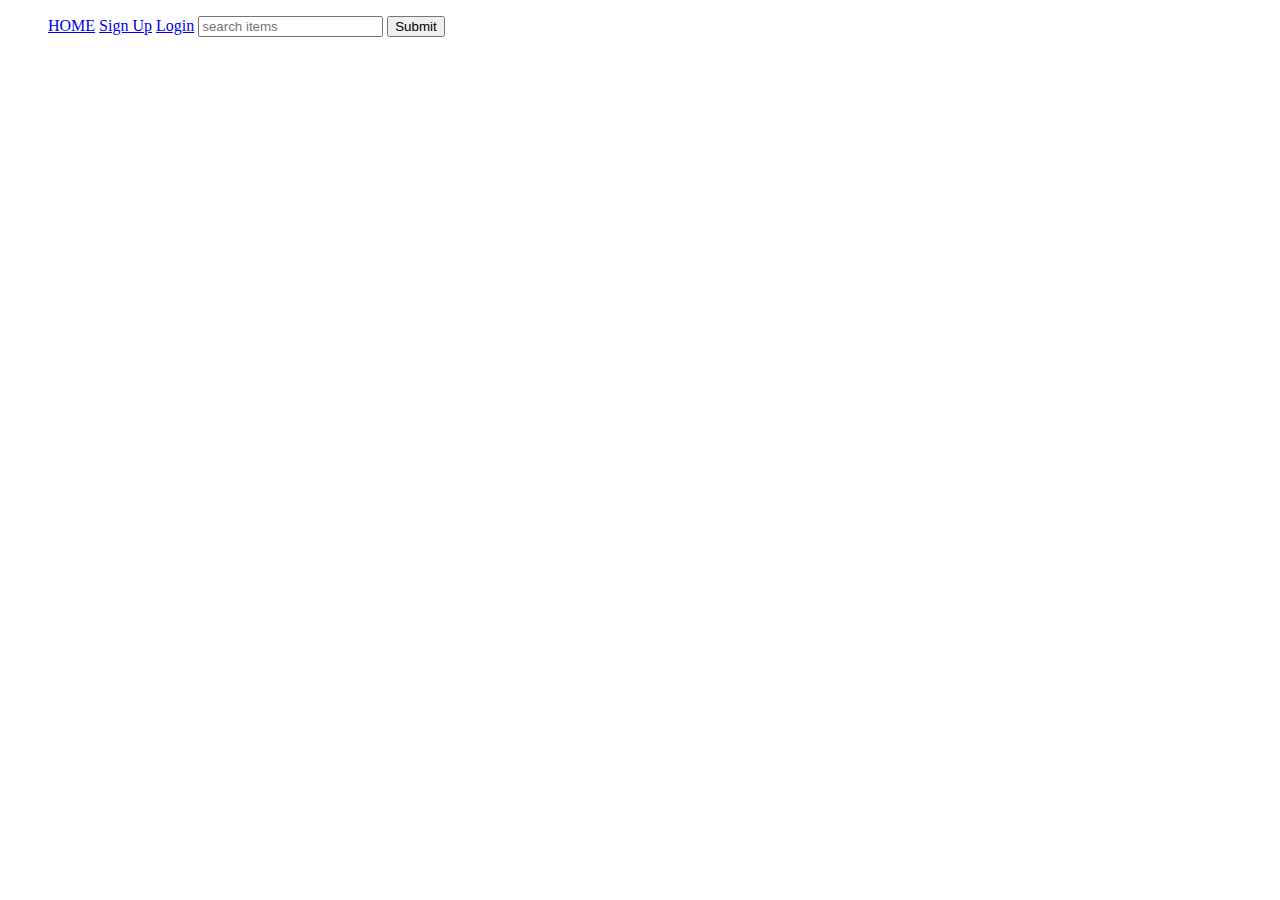
<file: exp1/index.html>
<!DOCTYPE html>
    <head>
        <title>PagePage</title>
    </head>
    <body>
        <ul>
            <a href="/index.html">HOME</a>
            <a href="/signup.html">Sign Up</a>
            <a href="/login.html">Login</a>
    
            <input
                type="text"
                placeholder="search items"/>
            <input
                type="submit"/>
        </ul>
    </body>
</html>
</file>
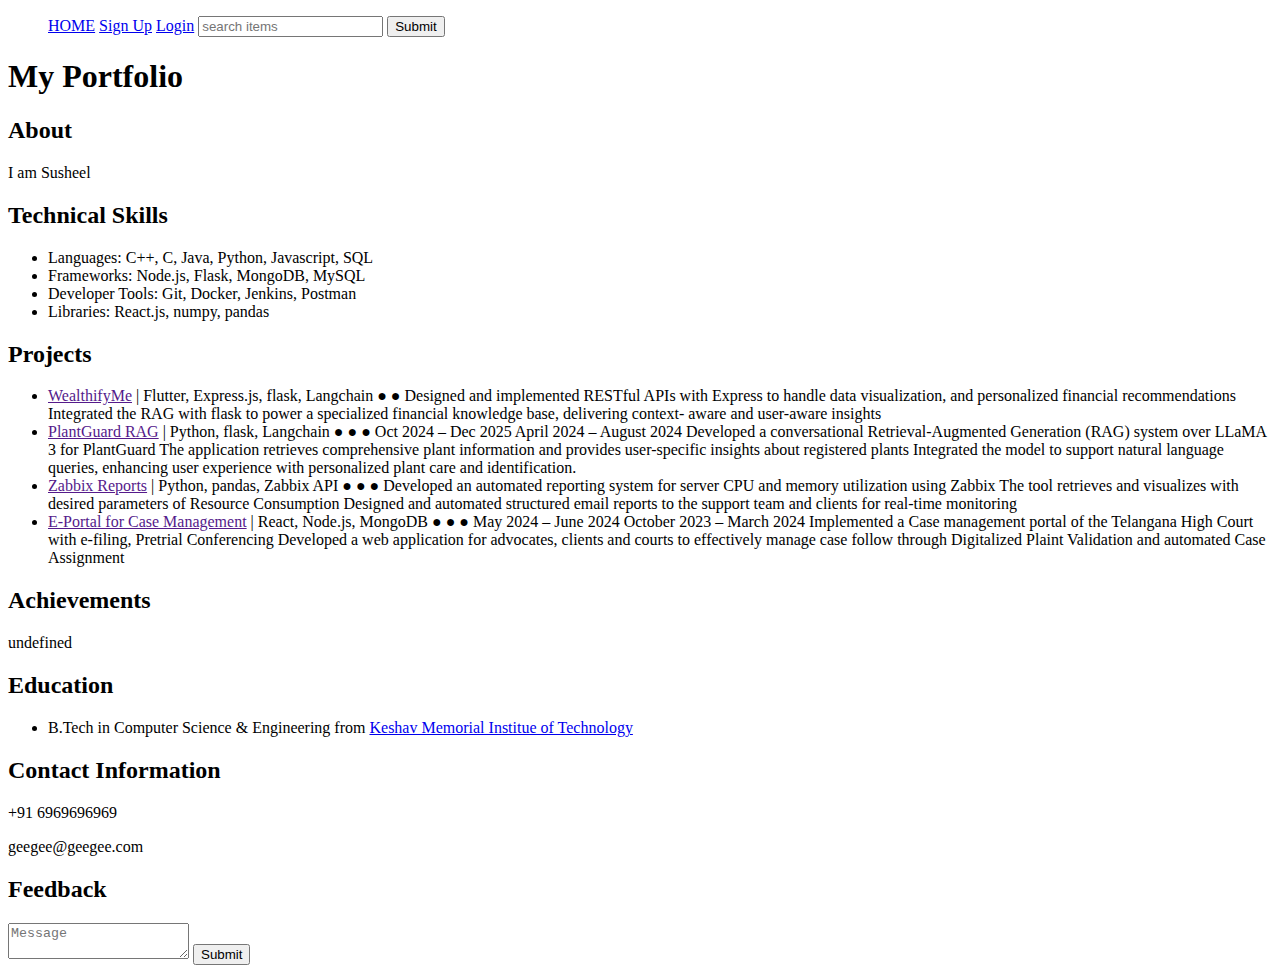
<file: exp2/index.html>
<!DOCTYPE html>

<head>
    <title>PagePage</title>
</head>

<body>
    <div>
        <ul>
            <a href="index.html">HOME</a>
            <a href="signup.html">Sign Up</a>
            <a href="login.html">Login</a>

            <input type="text" placeholder="search items" />
            <input type="submit" />
        </ul>
    </div>
    <h1>My Portfolio</h1>
    <div>
        <h2>About</h2>
        <p>I am Susheel</p>
    </div>
    <div>
        <h2>Technical Skills</h2>
        <ul>
            <li>Languages: C++, C, Java, Python, Javascript, SQL</li>
            <li>Frameworks: Node.js, Flask, MongoDB, MySQL</li>
            <li>Developer Tools: Git, Docker, Jenkins, Postman</li>
            <li>Libraries: React.js, numpy, pandas</li>
        </ul>

    </div>
    <div>
        <h2>Projects</h2>
        <ul>
            <li><a href="">WealthifyMe</a> | Flutter, Express.js, flask, Langchain
                ●
                ●
                Designed and implemented RESTful APIs with Express to handle data visualization, and
                personalized financial recommendations
                Integrated the RAG with flask to power a specialized financial knowledge base, delivering context-
                aware and user-aware insights</li>
            <li><a href="">PlantGuard RAG</a> | Python, flask, Langchain
                ●
                ●
                ●
                Oct 2024 – Dec 2025
                April 2024 – August 2024
                Developed a conversational Retrieval-Augmented Generation (RAG) system over LLaMA 3 for
                PlantGuard
                The application retrieves comprehensive plant information and provides user-specific insights about
                registered plants
                Integrated the model to support natural language queries, enhancing user experience with personalized
                plant care and identification.</li>
            <li><a href="">Zabbix Reports</a> | Python, pandas, Zabbix API
                ●
                ●
                ●
                Developed an automated reporting system for server CPU and memory utilization using Zabbix
                The tool retrieves and visualizes with desired parameters of Resource Consumption
                Designed and automated structured email reports to the support team and clients for real-time monitoring
            </li>
            <li><a href="">E-Portal for Case Management</a> | React, Node.js, MongoDB
                ●
                ●
                ●
                May 2024 – June 2024
                October 2023 – March 2024
                Implemented a Case management portal of the Telangana High Court with e-filing, Pretrial Conferencing
                Developed a web application for advocates, clients and courts to effectively manage case follow through
                Digitalized Plaint Validation and automated Case Assignment</li>
        </ul>
    </div>
    <div>
        <h2>Achievements</h2>
        <p>undefined</p>
    </div>
    <div>
        <h2>Education</h2>
        <ul>
            <li>B.Tech in Computer Science & Engineering from <a href="https://kmit.in/">Keshav Memorial Institue of Technology</a></li>
        </ul>
    </div>
    <div>
        <h2>Contact Information</h2>
        <p>+91 6969696969</p>
        <p>geegee@geegee.com</p>
    </div>

    <div>
        <h2>Feedback</h2>
        <form>
            <textarea 
                placeholder="Message"></textarea>
            <input
                type="submit"
                placeholder="Submit"/>
        </form>
    </div>

</body>

</html>
</file>
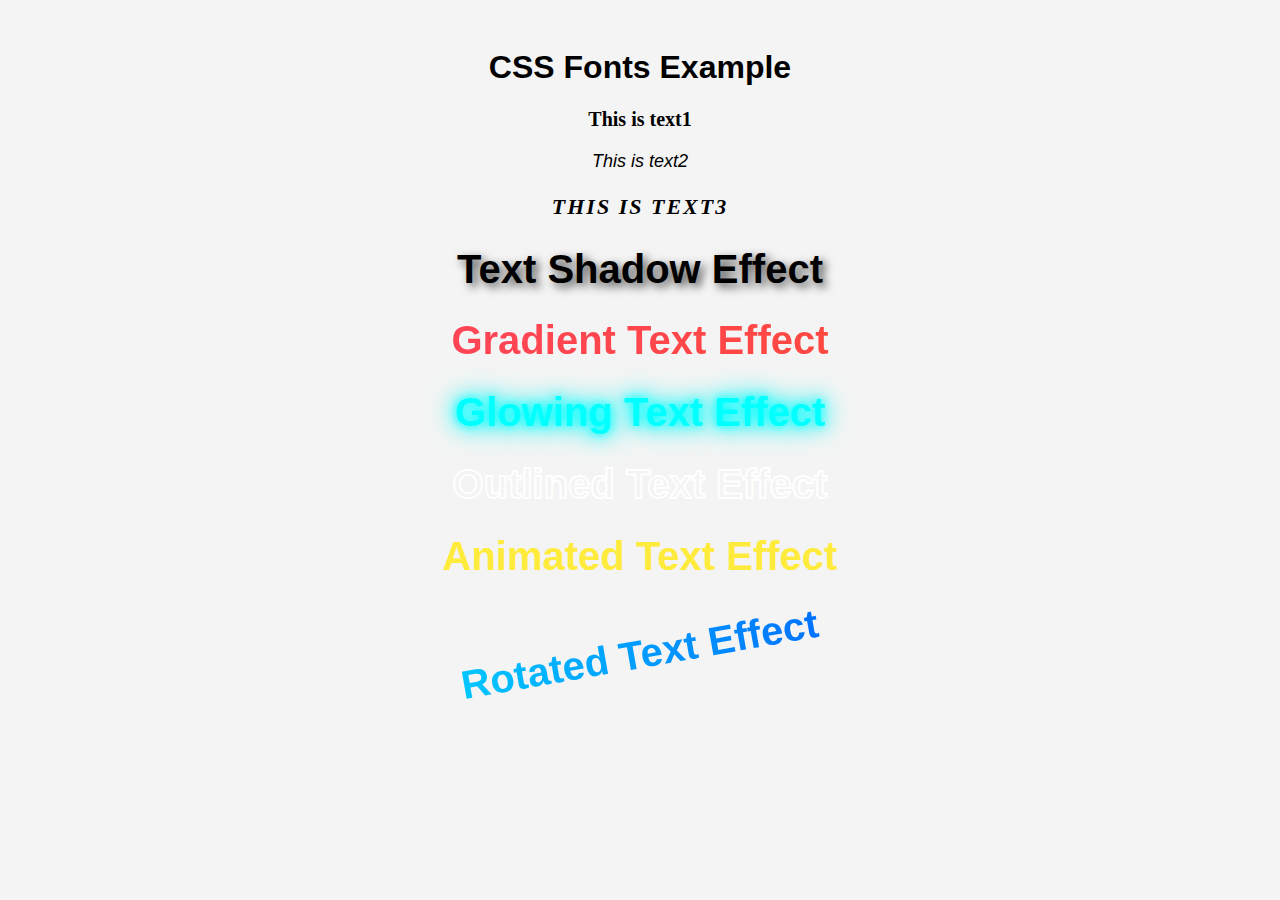
<file: 14022025/font.html>
<!DOCTYPE html>
<html lang="en">
<head>
    <meta charset="UTF-8">
    <meta name="viewport" content="width=device-width, initial-scale=1.0">
    <title>CSS Fonts Example</title>
    <link rel="stylesheet" href="style.css">
</head>
<body>
    <h1>CSS Fonts Example</h1>
    <p class="one">This is text1 </p>
    <p class="two">This is text2</p>
    <p class="three">This is text3</p>
    <h1 class="shadow">Text Shadow Effect</h1>
    <h1 class="gradient">Gradient Text Effect</h1>
    <h1 class="glow">Glowing Text Effect</h1>
    <h1 class="outline">Outlined Text Effect</h1>
    <h1 class="animate">Animated Text Effect</h1>
    <h1 class="rotate">Rotated Text Effect</h1>
</body>
</html>
</file>
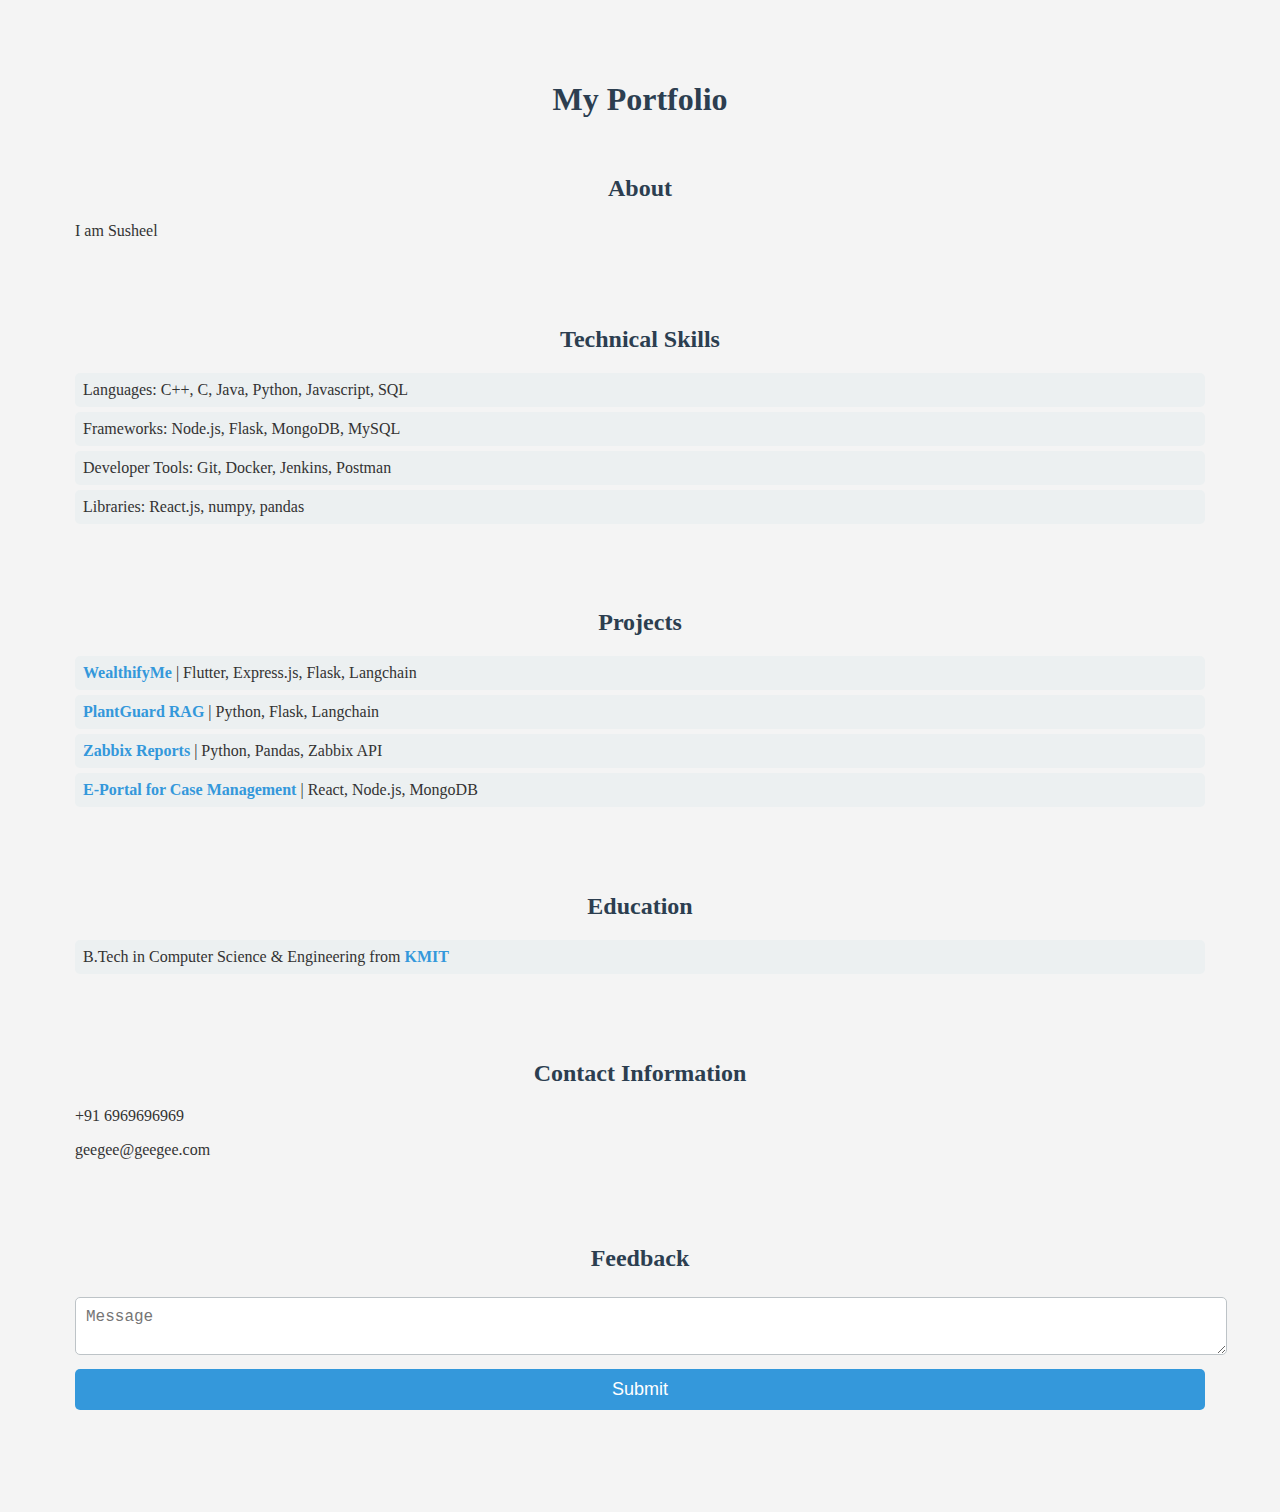
<file: 18022025/external_css_portfolio.html>
<!DOCTYPE html>
<html>
<head>
    <title>My Portfolio</title>
    <link rel="stylesheet" type="text/css" href="portfolio_styles.css"> 
</head>
<body>
    <h1>My Portfolio</h1>
    <div>
        <h2>About</h2>
        <p>I am Susheel</p>
    </div>
    <div>
        <h2>Technical Skills</h2>
        <ul>
            <li>Languages: C++, C, Java, Python, Javascript, SQL</li>
            <li>Frameworks: Node.js, Flask, MongoDB, MySQL</li>
            <li>Developer Tools: Git, Docker, Jenkins, Postman</li>
            <li>Libraries: React.js, numpy, pandas</li>
        </ul>
    </div>
    <div>
        <h2>Projects</h2>
        <ul>
            <li><a href="#">WealthifyMe</a> | Flutter, Express.js, Flask, Langchain</li>
            <li><a href="#">PlantGuard RAG</a> | Python, Flask, Langchain</li>
            <li><a href="#">Zabbix Reports</a> | Python, Pandas, Zabbix API</li>
            <li><a href="#">E-Portal for Case Management</a> | React, Node.js, MongoDB</li>
        </ul>
    </div>
    <div>
        <h2>Education</h2>
        <ul>
            <li>B.Tech in Computer Science & Engineering from <a href="https://kmit.in/">KMIT</a></li>
        </ul>
    </div>
    <div>
        <h2>Contact Information</h2>
        <p>+91 6969696969</p>
        <p>geegee@geegee.com</p>
    </div>
    <div>
        <h2>Feedback</h2>
        <form>
            <textarea placeholder="Message"></textarea>
            <input type="submit" value="Submit"/>
        </form>
    </div>
</body>
</html>
</file>
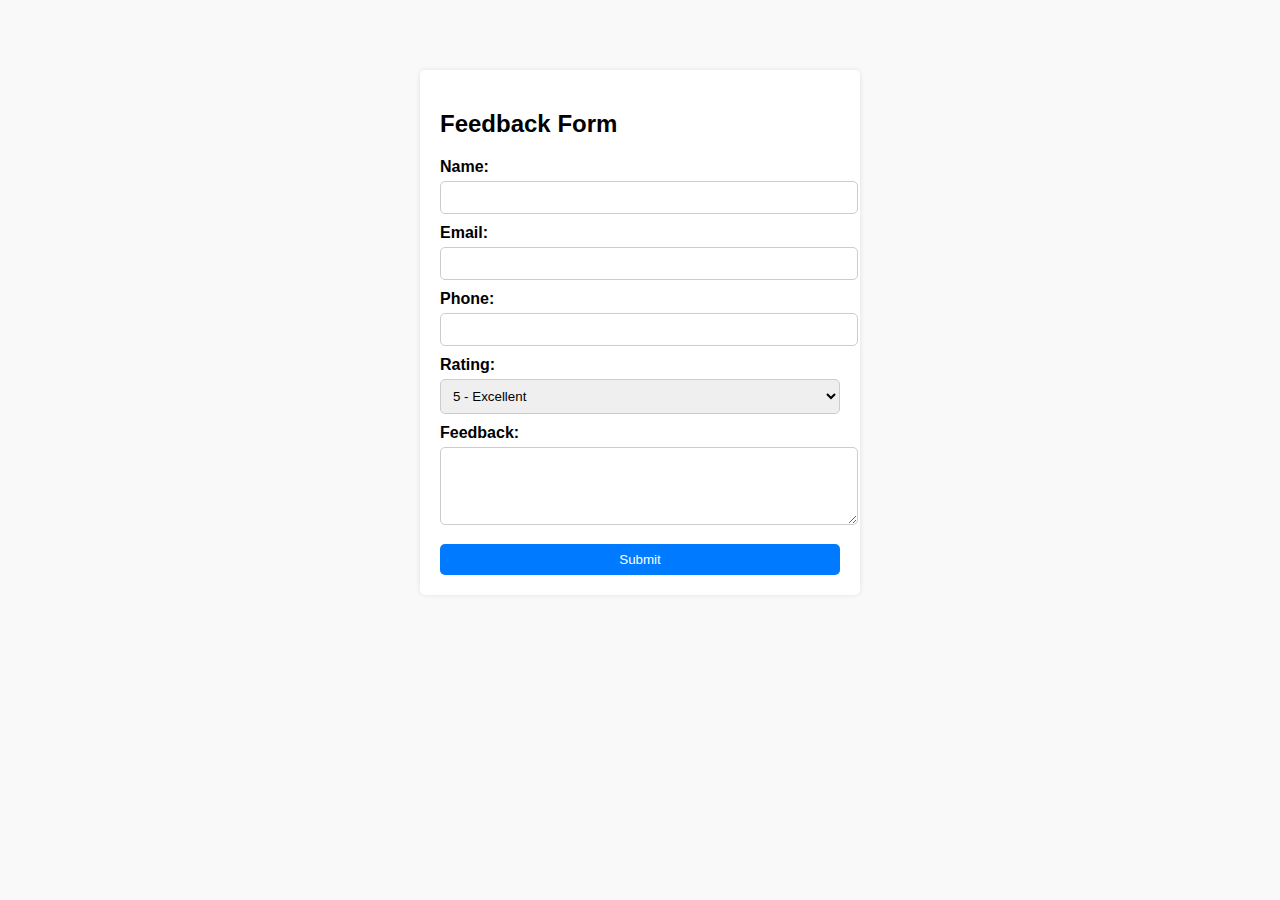
<file: 18022025/feedback_form.html>
<!DOCTYPE html>
<html>

<head>
    <title>Feedback Form</title>
    <link rel="stylesheet" type="text/css" href="feedback_styles.css">
    <!-- <style>
        body {
            font-family: Arial, sans-serif;
            background-color: #f9f9f9;
            margin: 50px;
            padding: 20px;
        }

        .container {
            background: white;
            padding: 20px;
            border-radius: 5px;
            box-shadow: 0px 0px 5px rgba(0, 0, 0, 0.1);
            max-width: 400px;
            margin: auto;
        }

        label {
            font-weight: bold;
            display: block;
            margin-top: 10px;
        }

        input,
        textarea,
        select {
            width: 100%;
            padding: 8px;
            margin-top: 5px;
            border: 1px solid #ccc;
            border-radius: 5px;
        }

        input[type="submit"] {
            background-color: #007bff;
            color: white;
            border: none;
            cursor: pointer;
            margin-top: 15px;
        }

        input[type="submit"]:hover {
            background-color: #0056b3;
        }
    </style> -->
</head>

<body>
    <div class="container">
        <h2>Feedback Form</h2>
        <form>
            <label for="name">Name:</label>
            <input type="text" id="name" name="name" required>

            <label for="email">Email:</label>
            <input type="text" id="email" name="email" required>

            <label for="phone">Phone:</label>
            <input type="number" id="phone" name="phone" required>

            <label for="rating">Rating:</label>
            <select id="rating" name="rating">
                <option value="5">5 - Excellent</option>
                <option value="4">4 - Good</option>
                <option value="3">3 - Average</option>
                <option value="2">2 - Poor</option>
                <option value="1">1 - Very Poor</option>
            </select>

            <label for="feedback">Feedback:</label>
            <textarea id="feedback" name="feedback" rows="4" required></textarea>

            <input type="submit" value="Submit">
        </form>
    </div>
</body>

</html>
</file>
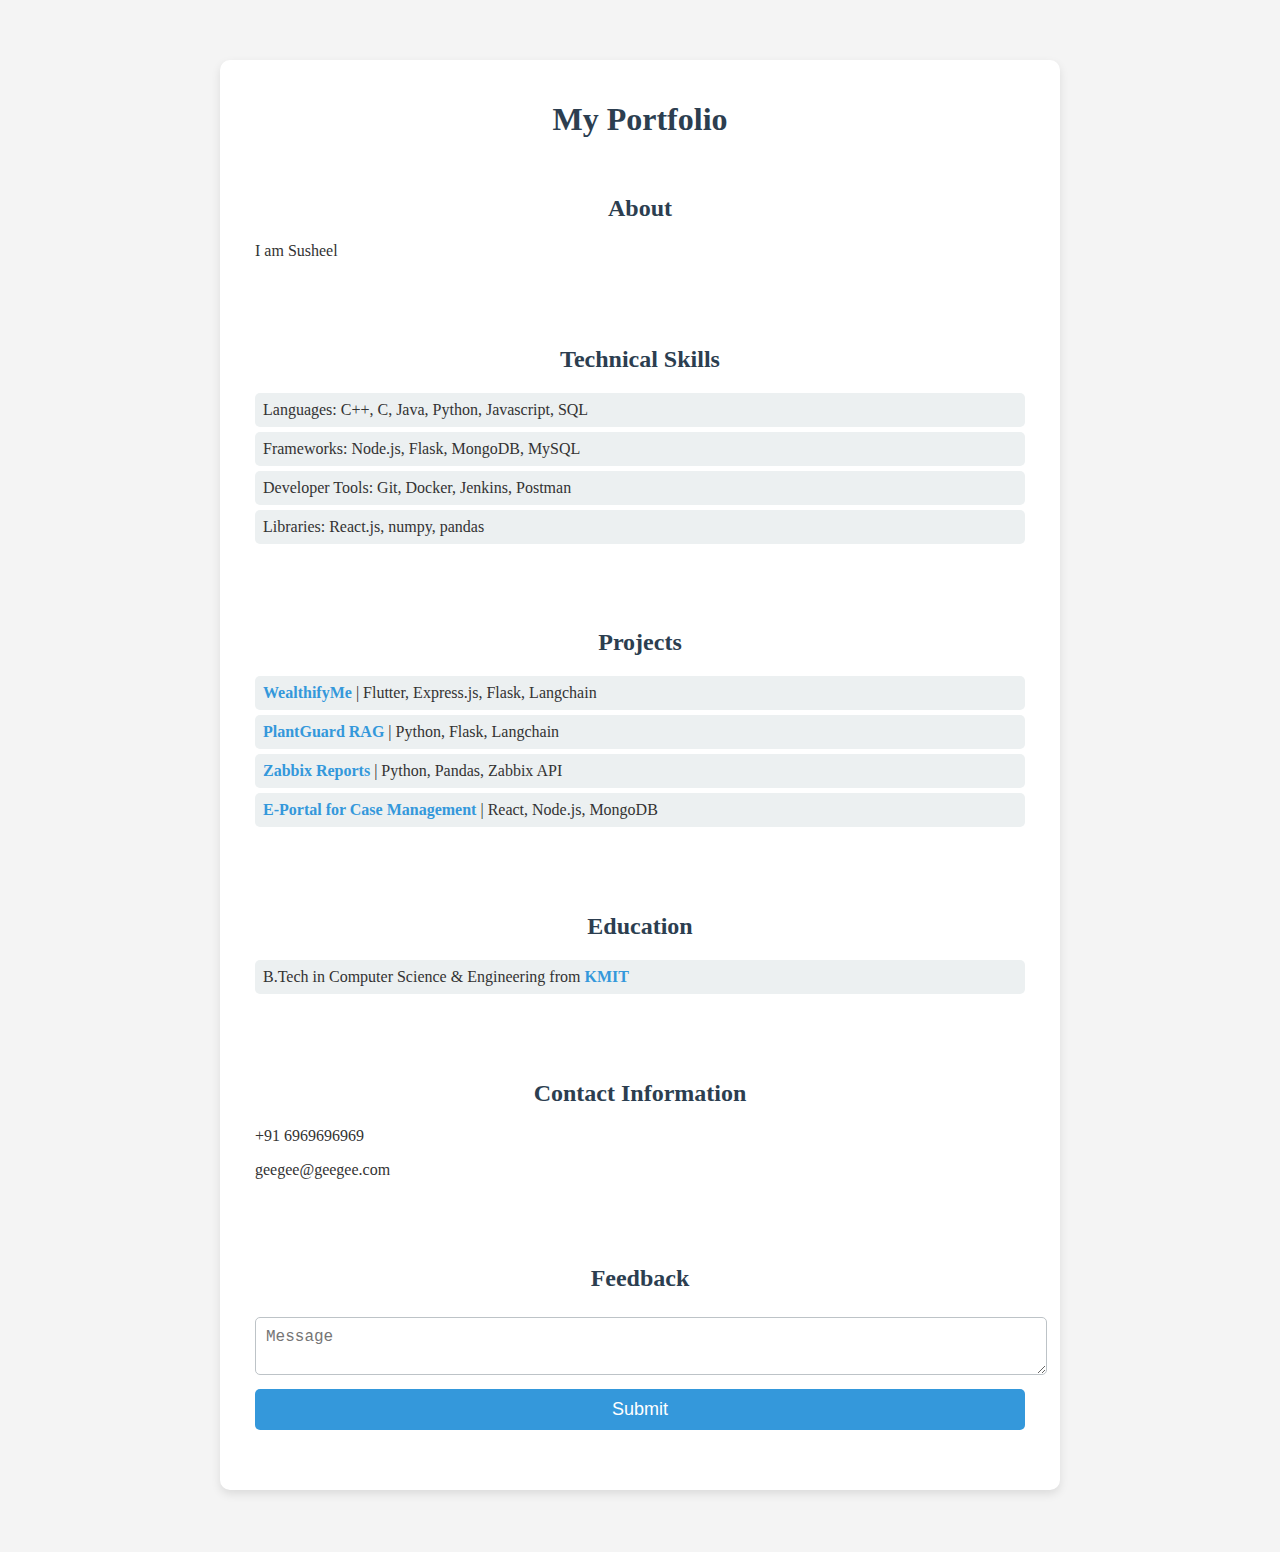
<file: 18022025/internal_css_portfolio.html>
<!DOCTYPE html>
<html>
<head>
    <title>My Portfolio</title>
    <style>
        body {
            font-family: 'Times New Roman', sans-serif;
            margin: 40px;
            padding: 20px;
            background-color: #f4f4f4;
            color: #333;
        }
        h1, h2 {
            color: #2c3e50;
            text-align: center;
        }
        .container {
            max-width: 800px;
            margin: auto;
            background: white;
            padding: 20px;
            border-radius: 10px;
            box-shadow: 0px 4px 10px rgba(0, 0, 0, 0.1);
        }
        div {
            margin-bottom: 20px;
            padding: 15px;
        }
        ul {
            list-style-type: none;
            padding: 0;
        }
        li {
            margin: 5px 0;
            padding: 8px;
            background: #ecf0f1;
            border-radius: 5px;
        }
        a {
            color: #3498db;
            text-decoration: none;
            font-weight: bold;
        }
        a:hover {
            text-decoration: underline;
        }
        input, textarea {
            width: 100%;
            padding: 10px;
            margin: 5px 0;
            border: 1px solid #bdc3c7;
            border-radius: 5px;
            font-size: 16px;
        }
        input[type="submit"] {
            background-color: #3498db;
            color: white;
            border: none;
            cursor: pointer;
            font-size: 18px;
            padding: 10px;
        }
        input[type="submit"]:hover {
            background-color: #2980b9;
        }
    </style>
</head>
<body>
    <div class="container">
        <h1>My Portfolio</h1>
        <div>
            <h2>About</h2>
            <p>I am Susheel</p>
        </div>
        <div>
            <h2>Technical Skills</h2>
            <ul>
                <li>Languages: C++, C, Java, Python, Javascript, SQL</li>
                <li>Frameworks: Node.js, Flask, MongoDB, MySQL</li>
                <li>Developer Tools: Git, Docker, Jenkins, Postman</li>
                <li>Libraries: React.js, numpy, pandas</li>
            </ul>
        </div>
        <div>
            <h2>Projects</h2>
            <ul>
                <li><a href="#">WealthifyMe</a> | Flutter, Express.js, Flask, Langchain</li>
                <li><a href="#">PlantGuard RAG</a> | Python, Flask, Langchain</li>
                <li><a href="#">Zabbix Reports</a> | Python, Pandas, Zabbix API</li>
                <li><a href="#">E-Portal for Case Management</a> | React, Node.js, MongoDB</li>
            </ul>
        </div>
        <div>
            <h2>Education</h2>
            <ul>
                <li>B.Tech in Computer Science & Engineering from <a href="https://kmit.in/">KMIT</a></li>
            </ul>
        </div>
        <div>
            <h2>Contact Information</h2>
            <p>+91 6969696969</p>
            <p>geegee@geegee.com</p>
        </div>
        <div>
            <h2>Feedback</h2>
            <form>
                <textarea placeholder="Message"></textarea>
                <input type="submit" value="Submit">
            </form>
        </div>
    </div>
</body>
</html>
</file>
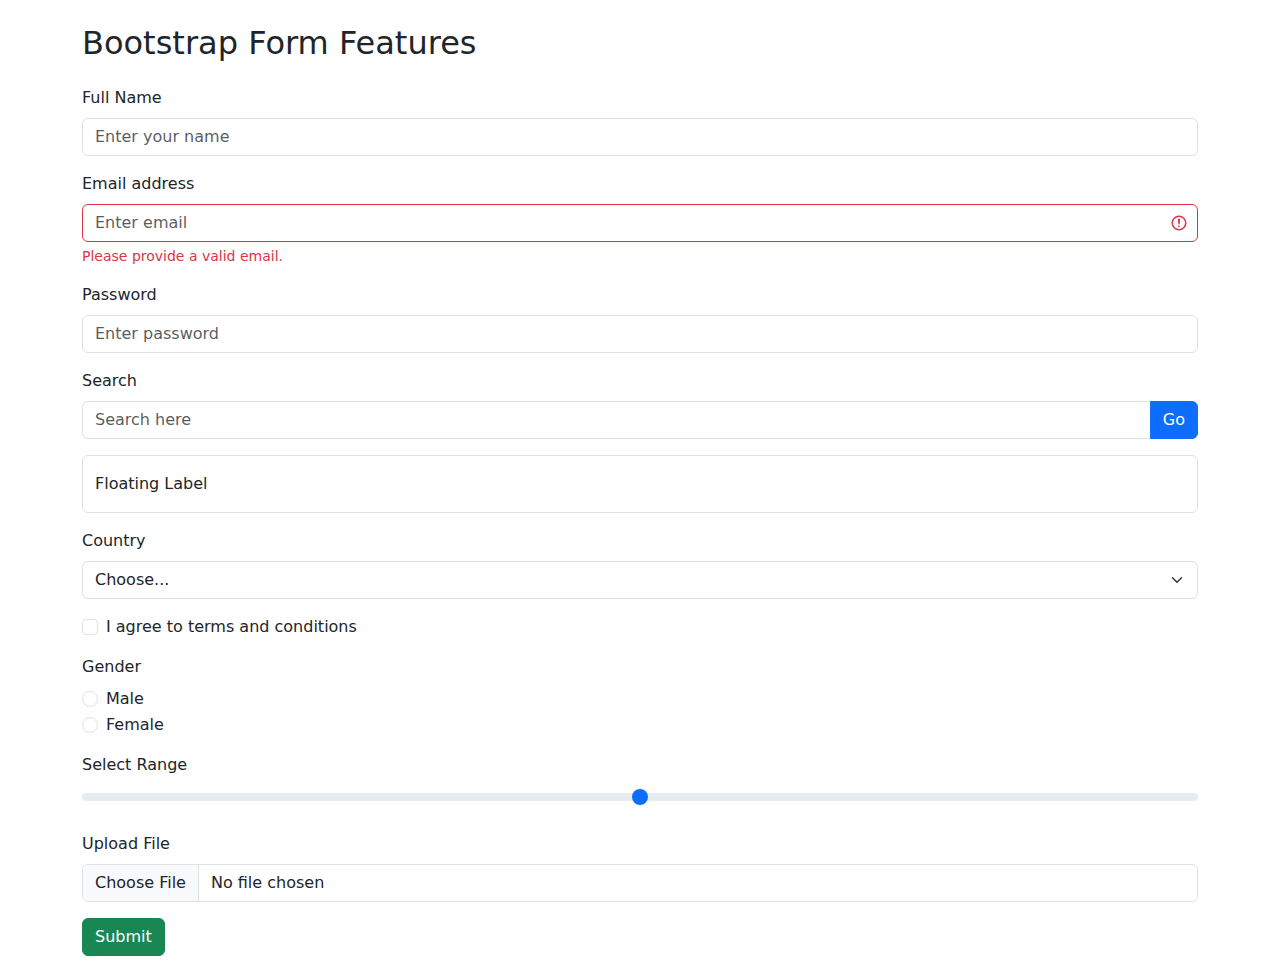
<file: 19022025/FormFeature.html>
<!DOCTYPE html>
<html lang="en">
<head>
    <meta charset="UTF-8">
    <meta name="viewport" content="width=device-width, initial-scale=1">
    <title>Bootstrap Form Example</title>
    <link href="https://cdn.jsdelivr.net/npm/bootstrap@5.3.0/dist/css/bootstrap.min.css" rel="stylesheet">
</head>
<body class="p-4">

    <div class="container">
        <h2 class="mb-4">Bootstrap Form Features</h2>
        <form>
            <!-- Text Input -->
            <div class="mb-3">
                <label for="name" class="form-label">Full Name</label>
                <input type="text" class="form-control" id="name" placeholder="Enter your name">
            </div>

            <!-- Email with Validation -->
            <div class="mb-3">
                <label for="email" class="form-label">Email address</label>
                <input type="email" class="form-control is-invalid" id="email" placeholder="Enter email">
                <div class="invalid-feedback">Please provide a valid email.</div>
            </div>

            <!-- Password -->
            <div class="mb-3">
                <label for="password" class="form-label">Password</label>
                <input type="password" class="form-control" id="password" placeholder="Enter password">
            </div>

            <!-- Input Group (Search Bar with Button) -->
            <div class="mb-3">
                <label class="form-label">Search</label>
                <div class="input-group">
                    <input type="text" class="form-control" placeholder="Search here">
                    <button class="btn btn-primary" type="button">Go</button>
                </div>
            </div>

            <!-- Floating Label -->
            <div class="form-floating mb-3">
                <input type="text" class="form-control" id="floatingInput" placeholder="Floating Label Example">
                <label for="floatingInput">Floating Label</label>
            </div>

            <!-- Select Dropdown -->
            <div class="mb-3">
                <label for="country" class="form-label">Country</label>
                <select class="form-select" id="country">
                    <option selected>Choose...</option>
                    <option value="1">USA</option>
                    <option value="2">Canada</option>
                    <option value="3">UK</option>
                </select>
            </div>

            <!-- Checkbox -->
            <div class="form-check mb-3">
                <input class="form-check-input" type="checkbox" value="" id="agree">
                <label class="form-check-label" for="agree">I agree to terms and conditions</label>
            </div>

            <!-- Radio Buttons -->
            <div class="mb-3">
                <label class="form-label">Gender</label>
                <div class="form-check">
                    <input class="form-check-input" type="radio" name="gender" id="male" value="male">
                    <label class="form-check-label" for="male">Male</label>
                </div>
                <div class="form-check">
                    <input class="form-check-input" type="radio" name="gender" id="female" value="female">
                    <label class="form-check-label" for="female">Female</label>
                </div>
            </div>

            <!-- Range Slider -->
            <div class="mb-3">
                <label for="customRange" class="form-label">Select Range</label>
                <input type="range" class="form-range" id="customRange">
            </div>

            <!-- File Upload -->
            <div class="mb-3">
                <label for="formFile" class="form-label">Upload File</label>
                <input class="form-control" type="file" id="formFile">
            </div>

            <!-- Submit Button -->
            <button type="submit" class="btn btn-success">Submit</button>
        </form>
    </div>

    <script src="https://cdn.jsdelivr.net/npm/bootstrap@5.3.0/dist/js/bootstrap.bundle.min.js"></script>
</body>
</html>
</file>
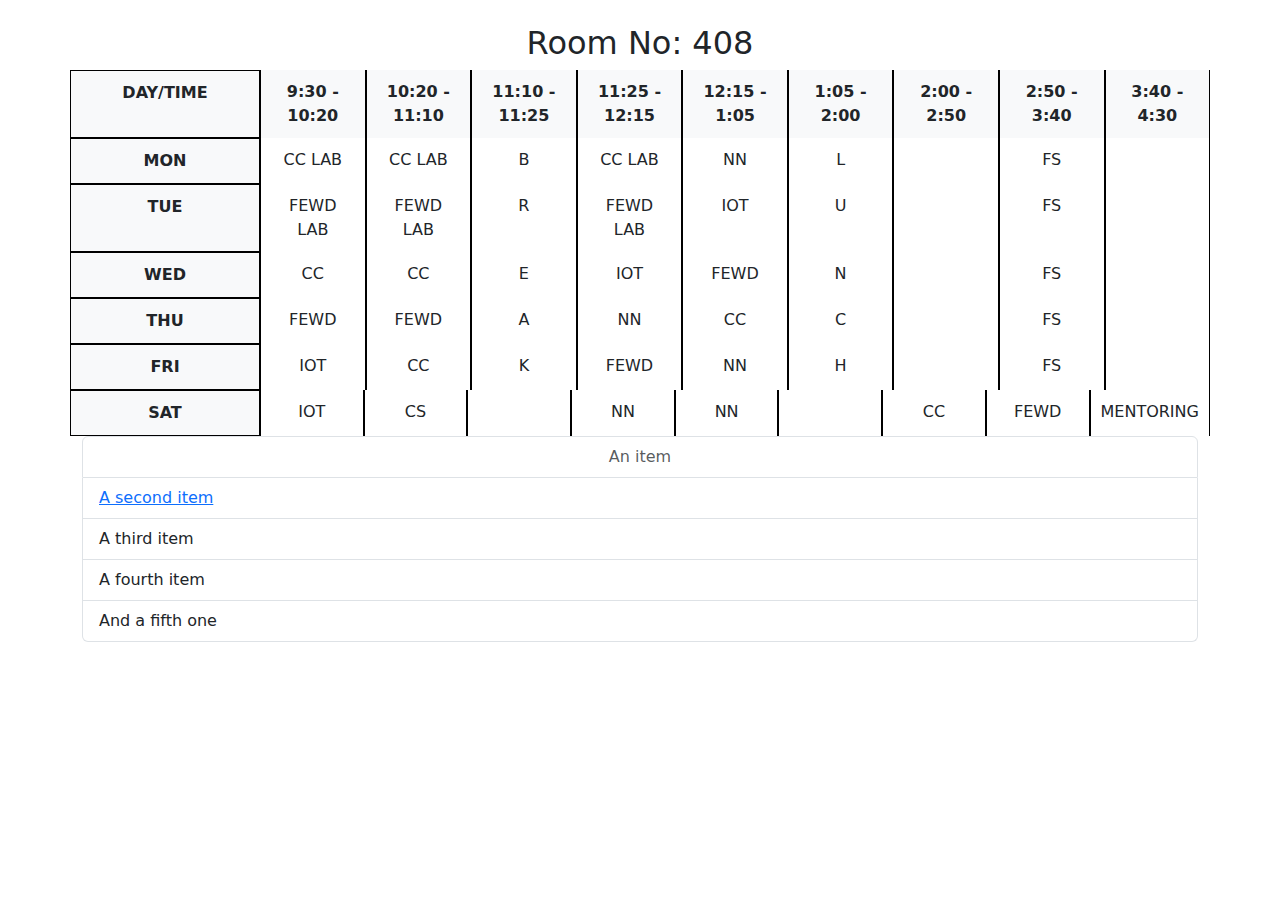
<file: 19022025/tt.html>
<!DOCTYPE html>
<html lang="en">
<head>
    <meta charset="UTF-8">
    <meta name="viewport" content="width=device-width, initial-scale=1">
    <title>Timetable</title>
    <link href="https://cdn.jsdelivr.net/npm/bootstrap@5.3.0/dist/css/bootstrap.min.css" rel="stylesheet">
    <style>
        .timetable {
            text-align: center;
            /* border: 1px solid black; */
            /* border-top: none; */
        }
        .header, .day {
            font-weight: bold;
            background-color: #f8f9fa;
        }
        .cell {
            border: 1px solid black;
            /* border-top: none;    */
            padding: 10px;
        }
        .col.cell {
            border: 1px solid #000;
            border-top: none; 
            border-bottom: none;
        }
    </style>
</head>
<body>
    <div class="container mt-4">
        <h2 class="text-center">Room No: 408</h2>
        <div class="row timetable">
            <div class="col-2 cell header">DAY/TIME</div>
            <div class="col cell header">9:30 - 10:20</div>
            <div class="col cell header">10:20 - 11:10</div>
            <div class="col cell header">11:10 - 11:25</div>
            <div class="col cell header">11:25 - 12:15</div>
            <div class="col cell header">12:15 - 1:05</div>
            <div class="col cell header">1:05 - 2:00</div>
            <div class="col cell header">2:00 - 2:50</div>
            <div class="col cell header">2:50 - 3:40</div>
            <div class="col cell header">3:40 - 4:30</div>
        </div>
        
        <div class="row timetable">
            <div class="col-2 cell day">MON</div>
            <div class="col cell">CC LAB</div>
            <div class="col cell">CC LAB</div>
            <div class="col cell">B</div>
            <div class="col cell">CC LAB</div>
            <div class="col cell">NN</div>
            <div class="col cell">L</div>
            <div class="col cell"></div>    
            <div class="col cell">FS</div>
            <div class="col cell"></div>
        </div>

        <div class="row timetable">
            <div class="col-2 cell day">TUE</div>
            <div class="col cell">FEWD LAB</div>
            <div class="col cell">FEWD LAB</div>
            <div class="col cell">R</div>
            <div class="col cell">FEWD LAB</div>
            <div class="col cell">IOT</div>
            <div class="col cell">U</div>
            <div class="col cell"></div>
            <div class="col cell">FS</div>
            <div class="col cell"></div>
        </div>
        
        <div class="row timetable">
            <div class="col-2 cell day">WED</div>
            <div class="col cell">CC</div>
            <div class="col cell">CC</div>
            <div class="col cell">E</div>
            <div class="col cell">IOT</div>
            <div class="col cell">FEWD</div>
            <div class="col cell">N</div>
            <div class="col cell"></div>
            <div class="col cell">FS</div>
            <div class="col cell"></div>
        </div>
        
        <div class="row timetable">
            <div class="col-2 cell day">THU</div>
            <div class="col cell">FEWD</div>
            <div class="col cell">FEWD</div>
            <div class="col cell">A</div>
            <div class="col cell">NN</div>
            <div class="col cell">CC</div>
            <div class="col cell">C</div>
            <div class="col cell"></div>
            <div class="col cell">FS</div>
            <div class="col cell"></div>
        </div>
        
        <div class="row timetable">
            <div class="col-2 cell day">FRI</div>
            <div class="col cell">IOT</div>
            <div class="col cell">CC</div>
            <div class="col cell">K</div>
            <div class="col cell">FEWD</div>
            <div class="col cell">NN</div>
            <div class="col cell borderless">H</div>
            <div class="col cell"></div>
            <div class="col cell">FS</div>
            <div class="col cell"></div>
        </div>
        
        <div class="row timetable">
            <div class="col-2 cell day">SAT</div>
            <div class="col cell">IOT</div>
            <div class="col cell">CS</div>
            <div class="col cell"></div>
            <div class="col cell">NN</div>
            <div class="col cell">NN</div>
            <div class="col cell"></div>
            <div class="col cell">CC</div>
            <div class="col cell">FEWD</div>
            <div class="col cell">MENTORING</div>
        </div>


        <!-- <button class="btn btn-danger">Danger</button> -->
        <ul class="list-group">
            <button class="list-group-item disabled">An item</button>
            <li class="list-group-item disabled"><a href="#">A second item</a></li>
            <li class="list-group-item">A third item</li>
            <li class="list-group-item">A fourth item</li>
            <li class="list-group-item">And a fifth one</li>
        </ul>
    </div>
</body>
</html>
</file>
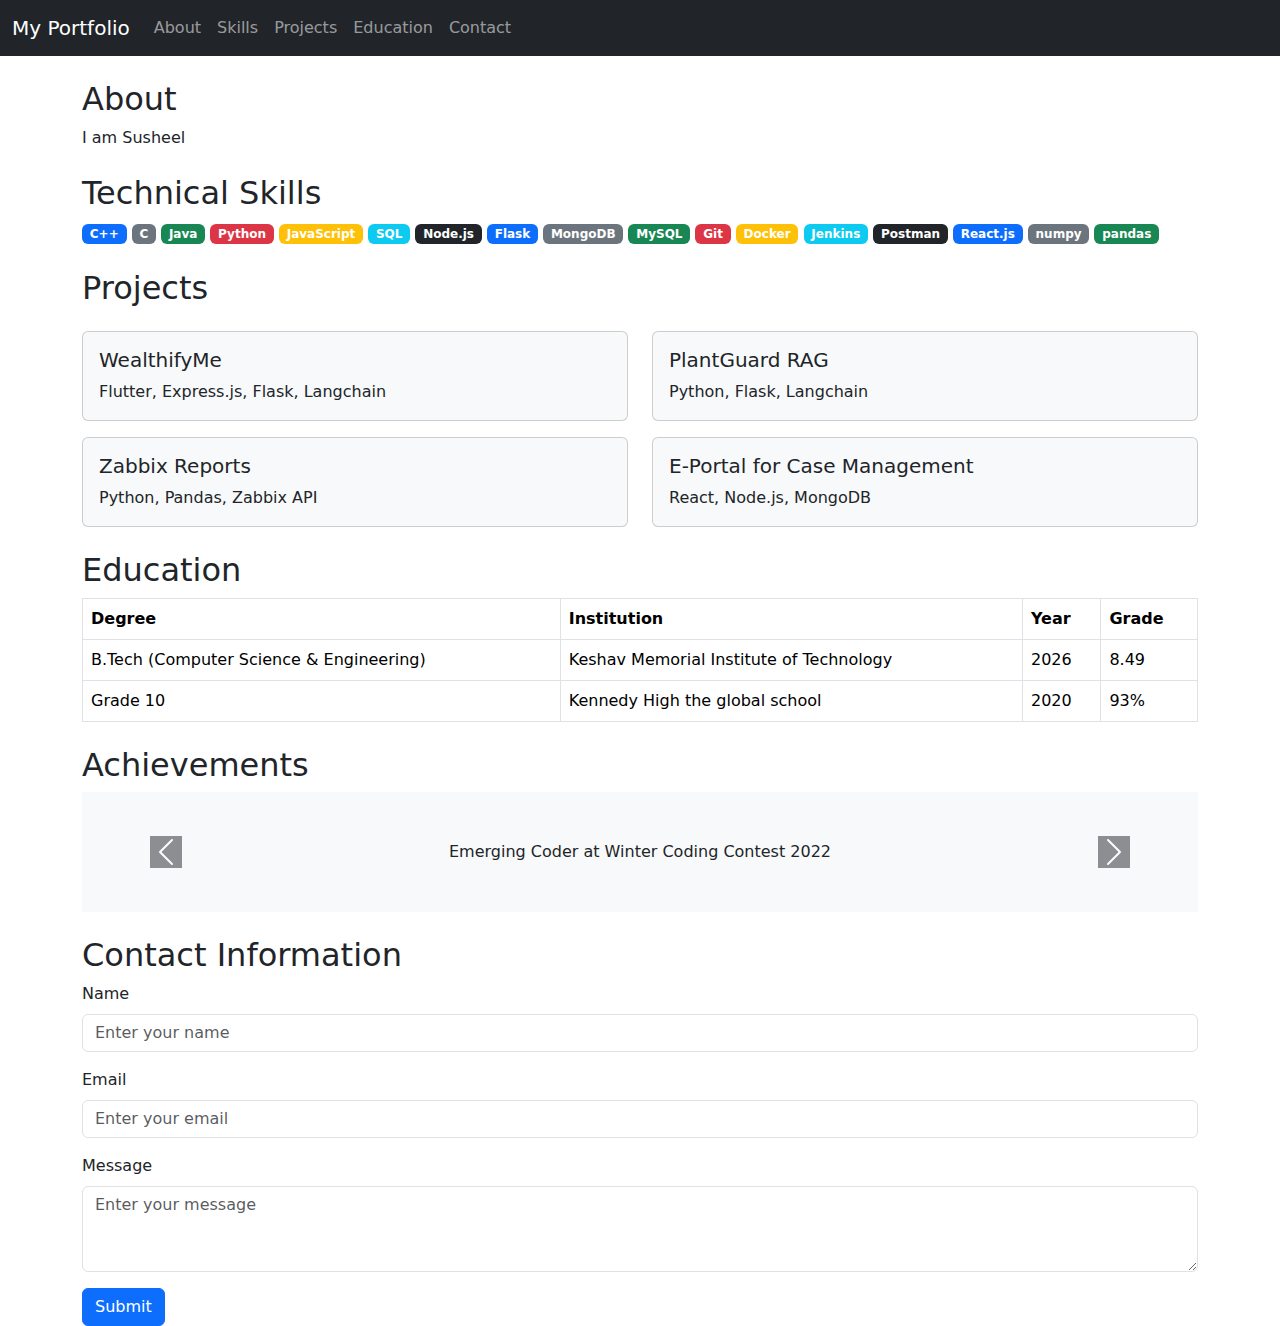
<file: 25022025/external_css_portfolio.html>
<!DOCTYPE html>
<html lang="en">
<head>
    <meta charset="UTF-8">
    <meta name="viewport" content="width=device-width, initial-scale=1.0">
    <title>My Portfolio</title>
    <link href="https://cdn.jsdelivr.net/npm/bootstrap@5.3.3/dist/css/bootstrap.min.css" rel="stylesheet">
    <style>
        img {
            width: max-content;
            height: max-content;
        }
    </style>
</head>
<body>
    <nav class="navbar navbar-sticky-top navbar-expand-lg navbar-dark bg-dark">
        <div class="container-fluid">
            <a class="navbar-brand" href="#">My Portfolio</a>
            <button class="navbar-toggler" type="button" data-bs-toggle="collapse" data-bs-target="#navbarNav">
                <span class="navbar-toggler-icon"></span>
            </button>
            <div class="collapse navbar-collapse" id="navbarNav">
                <ul class="navbar-nav">
                    <li class="nav-item"><a class="nav-link" href="#about">About</a></li>
                    <li class="nav-item"><a class="nav-link" href="#skills">Skills</a></li>
                    <li class="nav-item"><a class="nav-link" href="#projects">Projects</a></li>
                    <li class="nav-item"><a class="nav-link" href="#education">Education</a></li>
                    <li class="nav-item"><a class="nav-link" href="#contact">Contact</a></li>
                </ul>
            </div>
        </div>
    </nav>

    <div class="container mt-4">
        <section id="about">
            <h2>About</h2>
            <p>I am Susheel</p>
        </section>
        
        <section class="mt-4" id="skills">
            <h2>Technical Skills</h2>
            <div>
                <span class="badge bg-primary">C++</span>
                <span class="badge bg-secondary">C</span>
                <span class="badge bg-success">Java</span>
                <span class="badge bg-danger">Python</span>
                <span class="badge bg-warning">JavaScript</span>
                <span class="badge bg-info">SQL</span>
                <span class="badge bg-dark">Node.js</span>
                <span class="badge bg-primary">Flask</span>
                <span class="badge bg-secondary">MongoDB</span>
                <span class="badge bg-success">MySQL</span>
                <span class="badge bg-danger">Git</span>
                <span class="badge bg-warning">Docker</span>
                <span class="badge bg-info">Jenkins</span>
                <span class="badge bg-dark">Postman</span>
                <span class="badge bg-primary">React.js</span>
                <span class="badge bg-secondary">numpy</span>
                <span class="badge bg-success">pandas</span>
            </div>
        </section>
        
        <section class="mt-4" id="projects">
            <h2>Projects</h2>
            <div class="row">
                <div class="col-md-6 mt-3">
                    <a href="https://github.com/Project-School-2226/WealthifyMe" target="_blank" rel="noopener noreferrer" class="text-decoration-none">
                        <div class="card bg-light">
                            <div class="card-body">
                                <h5 class="card-title">WealthifyMe</h5>
                                <p class="card-text">Flutter, Express.js, Flask, Langchain</p>
                            </div>
                        </div>
                    </a>
                </div>
                <div class="col-md-6 mt-3">
                    <a href="https://github.com/Susheel-2004/plantguard-rag" target="_blank" rel="noopener noreferrer" class="text-decoration-none">
                        <div class="card bg-light">
                            <div class="card-body">
                                <h5 class="card-title">PlantGuard RAG</h5>
                                <p class="card-text">Python, Flask, Langchain</p>
                            </div>
                        </div>
                    </a>
                </div>
                <div class="col-md-6 mt-3">
                    <a href="https://github.com/Susheel-2004/zabbix-report-mailer" target="_blank" rel="noopener noreferrer" class="text-decoration-none">
                        <div class="card bg-light">
                            <div class="card-body">
                                <h5 class="card-title">Zabbix Reports</h5>
                                <p class="card-text">Python, Pandas, Zabbix API</p>
                            </div>
                        </div>
                    </a>
                </div>
                <div class="col-md-6 mt-3">
                    <a href="https://github.com/Shaik-Amaan-Ahmed/e-portal-for-case-management" target="_blank" rel="noopener noreferrer" class="text-decoration-none">
                        <div class="card bg-light">
                            <div class="card-body">
                                <h5 class="card-title">E-Portal for Case Management</h5>
                                <p class="card-text">React, Node.js, MongoDB</p>
                            </div>
                        </div>
                    </a>
                </div>
            </div>
        </section>
        
        <section class="mt-4" id="education">
            <h2>Education</h2>
            <table class="table table-bordered">
                <thead>
                    <tr>
                        <th>Degree</th>
                        <th>Institution</th>
                        <th>Year</th>
                        <th>Grade</th>
                    </tr>
                </thead>
                <tbody>
                    <tr>
                        <td>B.Tech (Computer Science & Engineering)</td>
                        <td>Keshav Memorial Institute of Technology</td>
                        <td>2026</td>
                        <td>8.49</td>
                    </tr>
                    <tr>
                        <td>Grade 10</td>
                        <td>Kennedy High the global school</td>
                        <td>2020</td>
                        <td>93%</td>
                    </tr>
                </tbody>
            </table>
        </section>

        <section id="achievements" class="mt-4">
            <h2>Achievements</h2>
            <div id="achievementsCarousel" class="carousel slide" data-bs-ride="carousel">
                <div class="carousel-inner">
                    <div class="carousel-item active">
                        <div class="d-block w-100 text-center p-5 bg-light">Emerging Coder at Winter Coding Contest 2022</div>
                    </div>
                    <div class="carousel-item">
                        <div class="d-block w-100 text-center p-5 bg-light">Active Member of the Literary Club</div>
                    </div>
                    <div class="carousel-item">
                        <div class="d-block w-100 text-center p-5 bg-light">
                            <img src="image.png">
                            <p>10cm Bicep diameter</p>
                        </div>
                    </div>
                </div>
                <button class="carousel-control-prev" type="button" data-bs-target="#achievementsCarousel" data-bs-slide="prev">
                    <span class="carousel-control-prev-icon bg-dark" aria-hidden="true"></span>
                </button>
                <button class="carousel-control-next" type="button" data-bs-target="#achievementsCarousel" data-bs-slide="next">
                    <span class="carousel-control-next-icon bg-dark" aria-hidden="true"></span>
                </button>
            </div>
        </section>
        
        <section class="mt-4" id="contact">
            <h2>Contact Information</h2>
            <form>
                <div class="mb-3">
                    <label class="form-label">Name</label>
                    <input type="text" class="form-control" placeholder="Enter your name">
                </div>
                <div class="mb-3">
                    <label class="form-label">Email</label>
                    <input type="email" class="form-control" placeholder="Enter your email">
                </div>
                <div class="mb-3">
                    <label class="form-label">Message</label>
                    <textarea class="form-control" rows="3" placeholder="Enter your message"></textarea>
                </div>
                <button type="submit" class="btn btn-primary">Submit</button>
            </form>
        </section>
    </div>

    <script src="https://cdn.jsdelivr.net/npm/bootstrap@5.3.3/dist/js/bootstrap.bundle.min.js"></script>
</body>
</html>
</file>
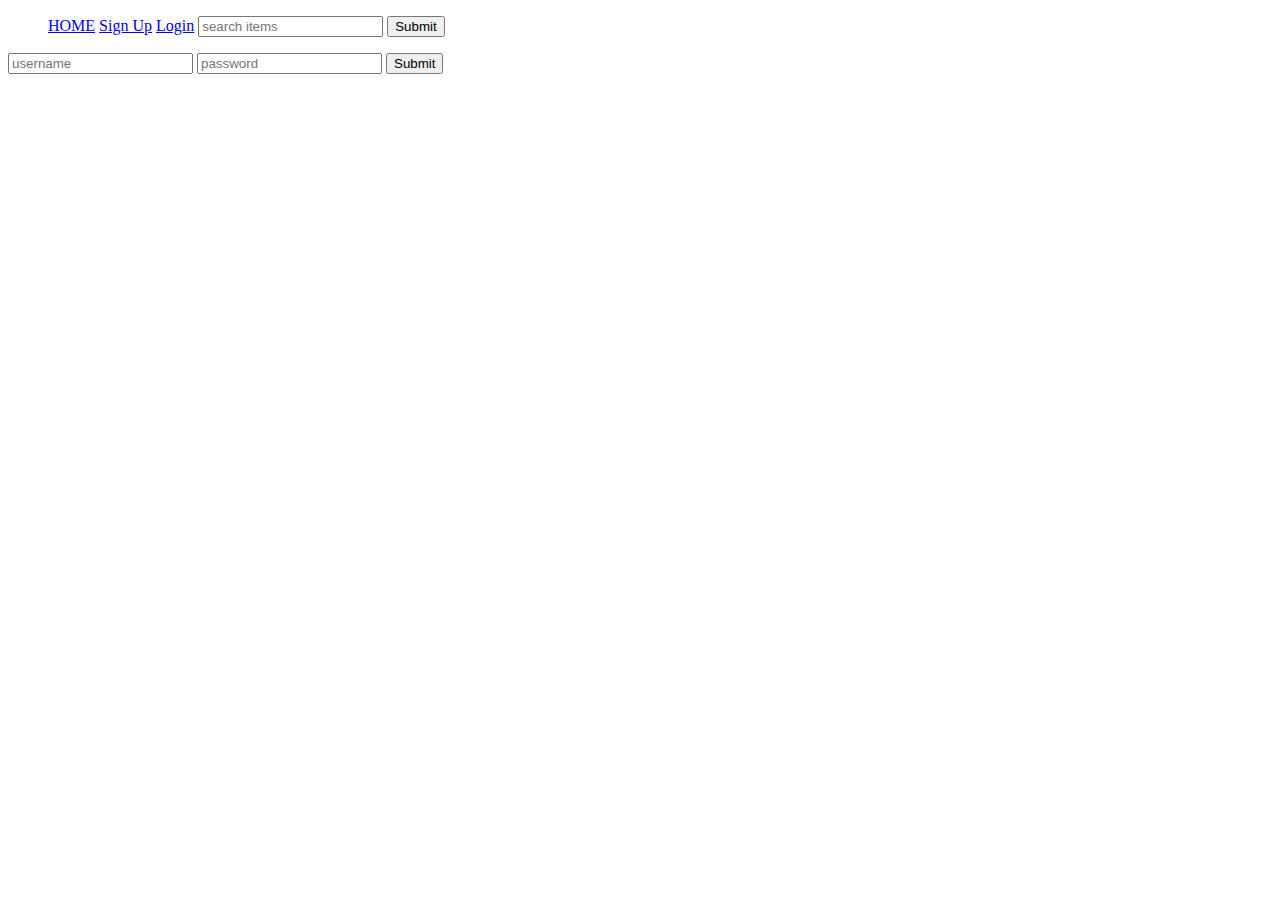
<file: exp1/login.html>
<!DOCTYPE html>
    <head>

    </head>
    <body>
        <div>
            <ul>
                <a href="index.html">HOME</a>
                <a href="signup.html">Sign Up</a>
                <a href="login.html">Login</a>
        
                <input
                    type="text"
                    placeholder="search items"/>
                <input
                    type="submit"/>
            </ul>
        </div>
        <form>
            <input 
                type = "text"
                placeholder="username"/>
            <input
                type = "text"
                placeholder="password"/>
            <input
                type="submit"
                placeholder="Signup"/>
        </form>
    </body>
</html>
</file>
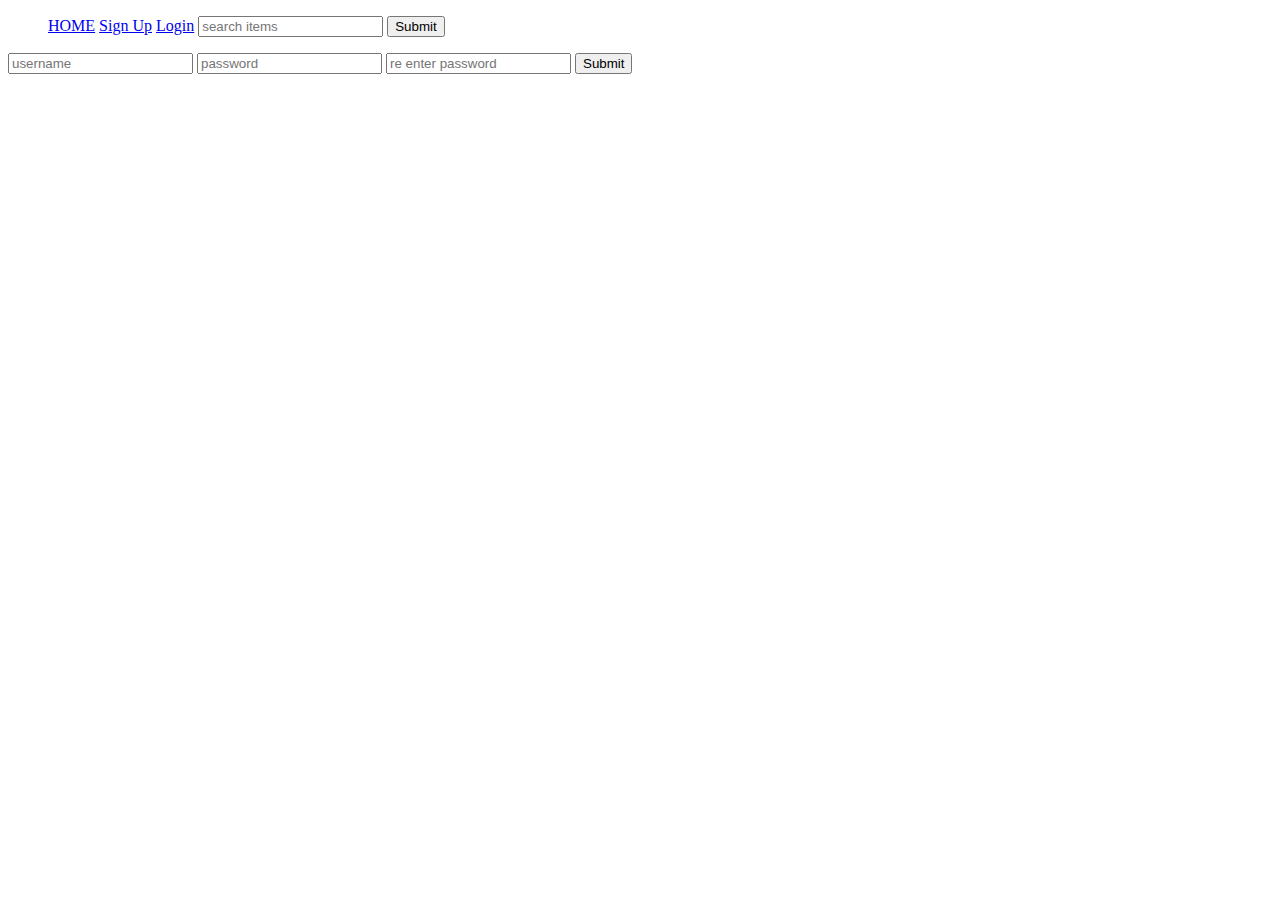
<file: exp1/signup.html>
<!DOCTYPE html>
    <head>

    </head>
    <body>
        <div>
            <ul>
                <a href="index.html">HOME</a>
                <a href="signup.html">Sign Up</a>
                <a href="login.html">Login</a>
        
                <input
                    type="text"
                    placeholder="search items"/>
                <input
                    type="submit"/>
            </ul>
        </div>
        <form>
            <input 
                type = "text"
                placeholder="username"/>
            <input
                type = "text"
                placeholder="password"/>
            <input
                type="text".
                placeholder="re enter password"/>
            <input
                type="submit"
                placeholder="Signup"/>
        </form>
    </body>
</html>
</file>
<file: 14022025/style.css>
/* Apply a general font for the body */
body {
    font-family: Arial, sans-serif;
    background-color: #f4f4f4;
    text-align: center;
    padding: 20px;
}

/* Using Google Fonts */
.one {
    font-family: Times New Roman, sans-serif;
    font-size: 20px;
    font-weight: 700;
    text-overflow: clip;
}

.two {
    font-family: Verdana, Geneva, Tahoma, sans-serif;
    font-size: 18px;
    font-weight: 300;
    font-style: italic;
}

/* Custom font styling */
.three {
    font-family: Georgia, serif;
    font-size: 22px;
    font-weight: bold;
    font-style: oblique;
    text-transform: uppercase;
    letter-spacing: 2px;
}
/* 1. Text Shadow Effect */
.shadow {
    font-size: 40px;
    text-shadow: 4px 4px 10px rgba(0, 0, 0, 0.7);
}

/* 2. Gradient Text Effect */
.gradient {
    font-size: 40px;
    background: linear-gradient(to right, #ff416c, #ff4b2b);
    -webkit-background-clip: text;
    -webkit-text-fill-color: transparent;
    border: #0072ff;
}

/* 3. Glowing Text Effect */
.glow {
    font-size: 40px;
    color: #0ff;
    text-shadow: 0 0 10px #0ff, 0 0 20px #0ff, 0 0 30px #0ff;
}

/* 4. Outlined Text Effect */
.outline {
    font-size: 40px;
    color: transparent;
    -webkit-text-stroke: 2px white;
}

/* 5. Animated Text Effect */
@keyframes flicker {
    0% { opacity: 1; }
    50% { opacity: 0.4; }
    100% { opacity: 1; }
}

.animate {
    font-size: 40px;
    color: #ffeb3b;
    animation: flicker 1s infinite;
}

/* 6. Rotated Text Effect */
.rotate {
    font-size: 40px;
    transform: rotate(-10deg);
    display: inline-block;
    background: linear-gradient(to right, #00c6ff, #0072ff);
    -webkit-background-clip:text;
    -webkit-text-fill-color: transparent;
}
</file>
<file: 18022025/portfolio_styles.css>
body {
    font-family: 'Times New Roman', sans-serif;
    margin: 40px;
    padding: 20px;
    background-color: #f4f4f4;
    color: #333;
}
h1, h2 {
    color: #2c3e50;
    text-align: center;
}
.container {
    max-width: 800px;
    margin: auto;
    background: white;
    padding: 20px;
    border-radius: 10px;
    box-shadow: 0px 4px 10px rgba(0, 0, 0, 0.1);
}
div {
    margin-bottom: 20px;
    padding: 15px;
}
ul {
    list-style-type: none;
    padding: 0;
}
li {
    margin: 5px 0;
    padding: 8px;
    background: #ecf0f1;
    border-radius: 5px;
}
a {
    color: #3498db;
    text-decoration: none;
    font-weight: bold;
}
a:hover {
    text-decoration: underline;
}
input, textarea {
    width: 100%;
    padding: 10px;
    margin: 5px 0;
    border: 1px solid #bdc3c7;
    border-radius: 5px;
    font-size: 16px;
}
input[type="submit"] {
    background-color: #3498db;
    color: white;
    border: none;
    cursor: pointer;
    font-size: 18px;
    padding: 10px;
}
input[type="submit"]:hover {
    background-color: #2980b9;
}
</file>
<file: 18022025/feedback_styles.css>
body {
    font-family: Arial, sans-serif;
    background-color: #f9f9f9;
    margin: 50px;
    padding: 20px;
}
.container {
    background: white;
    padding: 20px;
    border-radius: 5px;
    box-shadow: 0px 0px 5px rgba(0,0,0,0.1);
    max-width: 400px;
    margin: auto;
}
label {
    font-weight: bold;
    display: block;
    margin-top: 10px;
}
input, textarea, select {
    width: 100%;
    padding: 8px;
    margin-top: 5px;
    border: 1px solid #ccc;
    border-radius: 5px;
}
input[type="submit"] {
    background-color: #007bff;
    color: white;
    border: none;
    cursor: pointer;
    margin-top: 15px;
}
input[type="submit"]:hover {
    background-color: #0056b3;
}
</file>
